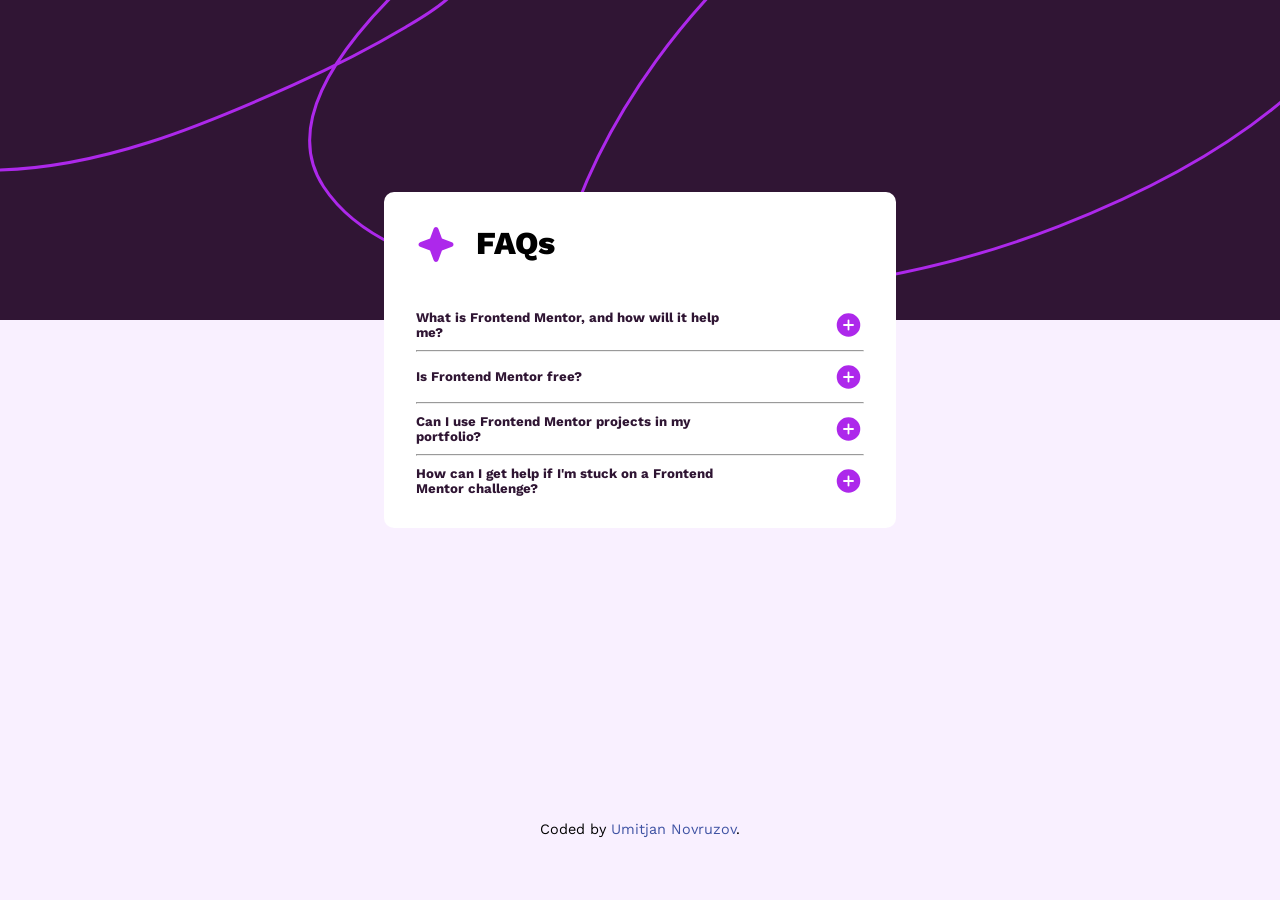
<file: cards/faq_accordion/index.html>
<!DOCTYPE html>
<html lang="en">

<head>
  <meta charset="UTF-8">
  <meta name="viewport" content="width=device-width, initial-scale=1.0">

  <link rel="icon" type="image/png" sizes="32x32" href="./assets/images/icon.png">

  <title>Devonic | FAQ accordion</title>

  <link rel="stylesheet" href="styles.css">

</head>

<body>
  <img class="fon1" src="assets/images/background-pattern-mobile.svg" alt="Background">
  <img class="fon2" src="assets/images/background-pattern-desktop.svg" alt="Fon">

  <div class="contanier">
    <header>
      <img src="assets/images/icon-star.svg" alt="Star Icon">
      <h1>FAQs</h1>
    </header>


    <main>
      <details class="card">
        <summary>
          <h5>
            What is Frontend Mentor, and how will it help me?
          </h5>
        </summary>
        <p>Frontend Mentor offers realistic coding challenges to help developers improve their
          frontend coding skills with projects in HTML, CSS, and JavaScript. It's suitable for
          all levels and ideal for portfolio building.</p>
      </details>
      <hr>

      <details class="card">
        <summary>
          <h5>Is Frontend Mentor free?</h5>
        </summary>
        <p>Yes, Frontend Mentor offers both free and premium coding challenges, with the free
          option providing access to a range of projects suitable for all skill levels.</p>
      </details>
      <hr>

      <details class="card">
        <summary>
          <h5>Can I use Frontend Mentor projects in my portfolio?</h5>
        </summary>
        <p>Yes, you can use projects completed on Frontend Mentor in your portfolio. It's an excellent
          way to showcase your skills to potential employers!</p>
      </details>
      <hr>

      <details class="card">
        <summary>
          <h5>How can I get help if I'm stuck on a Frontend Mentor challenge?</h5>
        </summary>
        <p>The best place to get help is inside Frontend Mentor's Discord community. There's a help
          channel where you can ask questions and seek support from other community members.</p>
      </details>

    </main>
  </div>
  <footer class="attribution">
    Coded by <a href="https://umitjannovruzov.me">Umitjan Novruzov</a>.
  </footer>
</body>

</html>
</file>
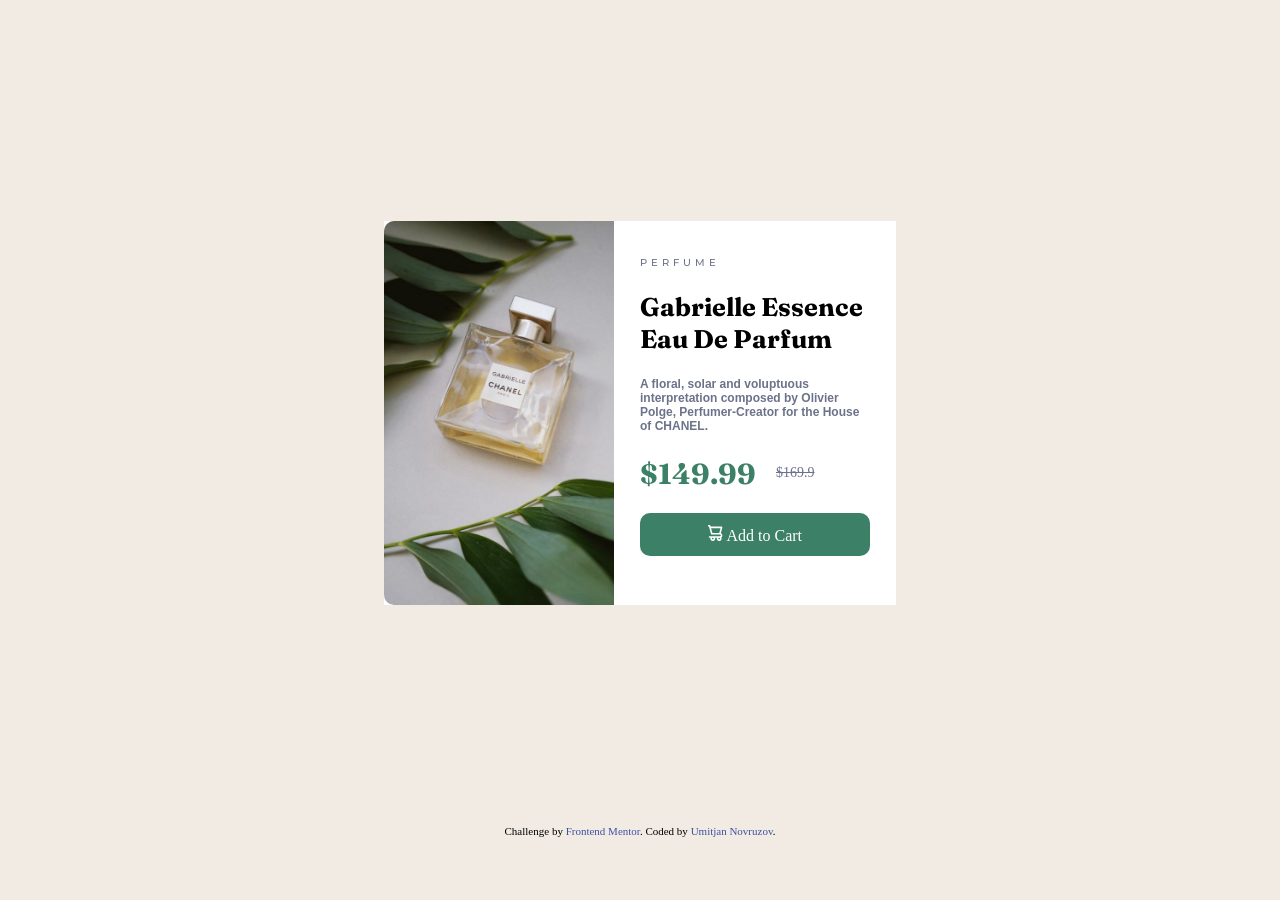
<file: cards/Product-Preview-Card-Component/index.html>
<!DOCTYPE html>
<html lang="en">

<head>
  <meta charset="UTF-8">
  <meta name="viewport" content="width=device-width, initial-scale=1.0">


  <link rel="icon" type="image/png" sizes="32x32" href="./images/favicon-32x32.png">

  <link rel="preconnect" href="https://fonts.googleapis.com">
  <link rel="preconnect" href="https://fonts.gstatic.com" crossorigin>
  <link href="https://fonts.googleapis.com/css2?family=Montserrat:ital,wght@0,100..900;1,100..900&display=swap"
    rel="stylesheet">

  <link
    href="https://fonts.googleapis.com/css2?family=Fraunces:ital,opsz,wght@0,9..144,100..900;1,9..144,100..900&family=Montserrat:ital,wght@0,100..900;1,100..900&display=swap"
    rel="stylesheet">

  <title>Frontend Mentor | Product preview card component</title>
  <link rel="stylesheet" href="styles.css">

</head>

<body>
  <main class="main">
    <div class="contanier">
      <div class="photo"></div>
      <div class="box">
        <header>PERFUME</header>

        <h1>Gabrielle Essence Eau De Parfum</h1>

        <p class="description">A floral, solar and voluptuous interpretation composed by Olivier Polge,
          Perfumer-Creator for the House of CHANEL.</p>

        <p class="price"> <span>$149.99</span>
          <del>$169.9</del>
        </p>

        <div class="btn">
          <img src="images/icon-cart.svg" alt="Icon: Cart">
          <a href="#add-chart">Add to Cart</a>
        </div>
      </div>
    </div>
  </main>


  <footer class="attribution">
    <div class="footer">
      Challenge by <a href="https://www.frontendmentor.io?ref=challenge">Frontend Mentor</a>.
      Coded by <a href="https://umitjannovruzov.me">Umitjan Novruzov</a>.
    </div>
  </footer>
</body>

</html>
</file>
<file: cards/faq_accordion/styles.css>
@import url("https://fonts.googleapis.com/css2?family=Work+Sans:wght@400;500;700&display=swap");

* {
  margin: 0;
  padding: 0;
  box-sizing: border-box;
}

body {
  background-color: hsl(275, 100%, 97%);
  min-height: 93vh;
  width: 100%;
  display: flex;
  flex-direction: column;
  font-family: "Work Sans", sans-serif;
  overflow-x: hidden;
}

.fon1 {
  z-index: -9;
  display: flex;
  justify-content: flex-start;
  align-items: flex-start;
  width: 100%;
  position: absolute;
  top: 0;
}

.fon2 {
  display: none;
}

header {
  display: flex;
  gap: 20px;
  margin-bottom: 10%;
}

h1,
h5 {
  font-weight: 800;
}

.contanier {
  background-color: hsl(0, 100%, 100%);
  margin-left: 2rem;
  margin-right: 2rem;
  padding: 2rem;
  display: flex;
  flex-direction: column;
  justify-content: flex-start;
  margin-top: 40%;
  border-radius: 10px;
}

main {
  display: grid;
  gap: 10px;
}

summary {
  list-style: none;
  display: flex;
  align-items: center;
  justify-content: space-between;
  cursor: pointer;
}

summary::after {
  content: "";
  display: inline-block;
  width: 30px;
  height: 30px;
  background-image: url("assets/images/icon-plus.svg");
  background-size: contain;
  background-repeat: no-repeat;
}

details[open] summary::after {
  background-image: url("assets/images/icon-minus.svg");
}

details[open] > p {
  margin-top: 5%;
}

h5 {
  width: 70%;
  font-weight: bold;
  color: hsl(292, 42%, 14%);
}

h5:hover {
  color: hsl(293, 100%, 29%);
}

p {
  color: hsl(292, 16%, 49%);
}

.attribution {
  font-size: 0.9rem;
  text-align: center;
  margin-top: auto;
}
.attribution a {
  color: hsl(228, 45%, 44%);
  text-decoration: none;
}

@media (min-width: 1024px) {
  .fon1 {
    display: none;
  }
  .fon2 {
    display: flex;
    position: absolute;
    z-index: -9;
  }

  .contanier {
    margin: 0;
    margin-top: 15%;
    margin-left: auto;
    margin-right: auto;
    width: 40%;
  }
}
</file>
<file: cards/Product-Preview-Card-Component/styles.css>
@import url("https://fonts.google.com/specimen/Fraunces");
@import url("https://fonts.google.com/specimen/Montserrat");

* {
  margin: 0;
  padding: 0;
  box-sizing: border-box;
}

.contanier {
  background-color: hsl(0, 0%, 100%);
  width: 90%;
}

.box {
  display: flex;
  flex-direction: column;
  align-items: flex-start;
  padding: 5% 5%;
}

body {
  background-color: hsl(30, 38%, 92%);
  min-height: 93vh;
  display: flex;
  flex-direction: column;
}

.photo {
  border-top-left-radius: 10px;
  border-top-right-radius: 10px;
  width: 100%;
  height: 100vw;
  background-size: cover;
  background-repeat: no-repeat;
  background-position: center;
}

header {
  font-family: "Montserrat", sans-serif;
  font-weight: 500;
  font-size: 14px;
  color: hsl(228, 12%, 48%);
  letter-spacing: 4px;
}

.btn {
  background-color: hsl(158, 36%, 37%);
  margin-bottom: 5%;
  padding: 5% 0;
  width: 90%;
  border-radius: 10px;
  text-align: center;
  align-self: center;
  transition: 0.5s;
}

.btn:hover {
  background-color: hsl(158, 42%, 18%);
}

a {
  color: #fff;
  text-decoration: none;
}

h1 {
  font-weight: bold;
  font-family: "Fraunces", serif;
}

.description {
  font-size: 14px;
  color: hsl(228, 12%, 48%);
  font-weight: bold;
  font-family: "Monserrat", sans-serif;
}

.price {
  display: flex;
  align-items: center;
  gap: 20px;
}

.price span {
  color: hsl(158, 36%, 37%);
  font-family: "Fraunces", serif;
  font-weight: bold;
  font-size: 1.8rem;
}

.price del {
  font-size: 14px;
  color: hsl(228, 12%, 48%);
}

.main {
  flex: 1;

  display: flex;
  flex-direction: column;
  justify-content: center;
  align-items: center;
}

@media (max-width: 480px) {
  .photo {
    background-image: url("images/image-product-mobile.jpg");
    max-height: 80vw;
  }

  header {
    font-size: 0.9rem;
  }

  h1 {
    font-size: 1.5rem;
  }

  .main {
    max-width: 480px;
  }

  .box {
    gap: 20px;
  }
}

@media (min-width: 481px) and (max-width: 1440px) {
  .photo {
    background-image: url("images/image-product-desktop.jpg");
    border-top-right-radius: 0;
    border-bottom-left-radius: 10px;
    max-height: 30vw;
    max-width: 25vw;
    flex: 1;
  }

  .contanier {
    width: 40%;
    height: 40%;
    display: flex;
    justify-content: space-evenly;
  }

  .box {
    flex: 1;
    display: flex;
    justify-content: space-around;
  }

  header {
    font-size: 0.6rem;
  }

  h1 {
    font-size: 1.6rem;
  }

  .description {
    font-size: 12px;
  }

  .btn {
    width: 100%;
  }
}

.attribution {
  font-size: 0.6875rem;
  text-align: center;
}

.attribution a {
  color: hsl(228, 45%, 44%);
}
</file>
